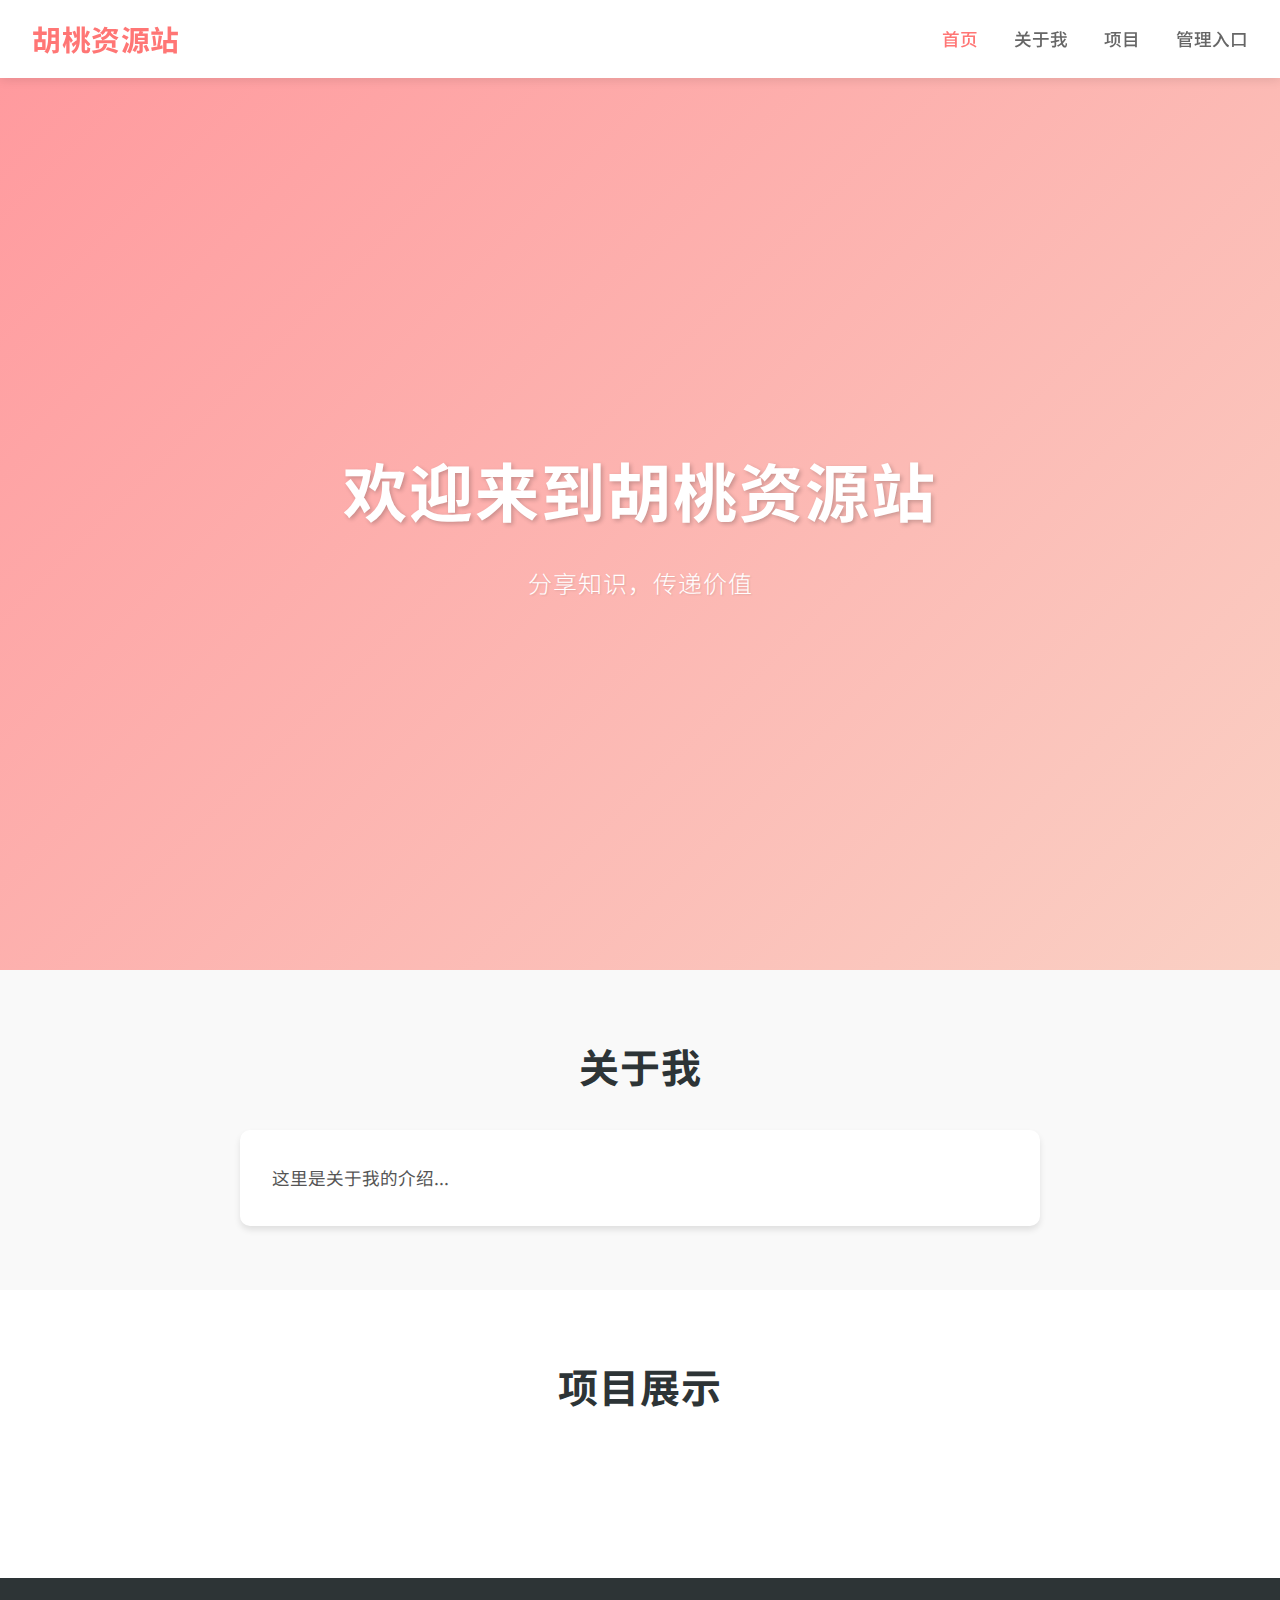
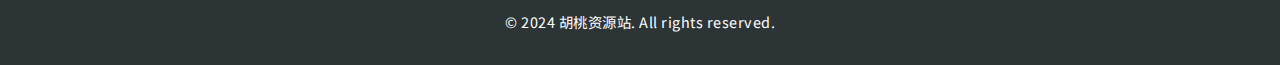
<file: index.html>
<!DOCTYPE html>
<html lang="zh-CN">
<head>
    <meta charset="UTF-8">
    <meta name="viewport" content="width=device-width, initial-scale=1.0">
    <title>胡桃资源站</title>
    <link rel="preconnect" href="https://fonts.googleapis.com">
    <link rel="preconnect" href="https://fonts.gstatic.com" crossorigin>
    <link href="https://fonts.googleapis.com/css2?family=Noto+Sans+SC:wght@300;400;500;700&display=swap" rel="stylesheet">
    <link rel="stylesheet" href="styles/main.css">
</head>
<body>
    <nav class="navbar">
        <div class="nav-brand">胡桃资源站</div>
        <div class="nav-links">
            <a href="#home" class="active">首页</a>
            <a href="#about">关于我</a>
            <a href="#projects">项目</a>
            <a href="/admin/login.html" target="_blank">管理入口</a>
        </div>
    </nav>

    <main>
        <section id="home" class="hero">
            <div class="hero-content">
                <h1>欢迎来到胡桃资源站</h1>
                <p>分享知识，传递价值</p>
            </div>
        </section>

        <section id="about" class="about">
            <h2>关于我</h2>
            <div class="about-content">
                <div class="about-text">
                    <p>这里是关于我的介绍...</p>
                </div>
            </div>
        </section>

        <section id="projects" class="projects">
            <h2>项目展示</h2>
            <div class="projects-grid">
                <!-- 项目卡片将通过JavaScript动态加载 -->
            </div>
        </section>
    </main>

    <footer>
        <p>&copy; 2024 胡桃资源站. All rights reserved.</p>
    </footer>

    <script src="js/main.js"></script>
</body>
</html>
</file>
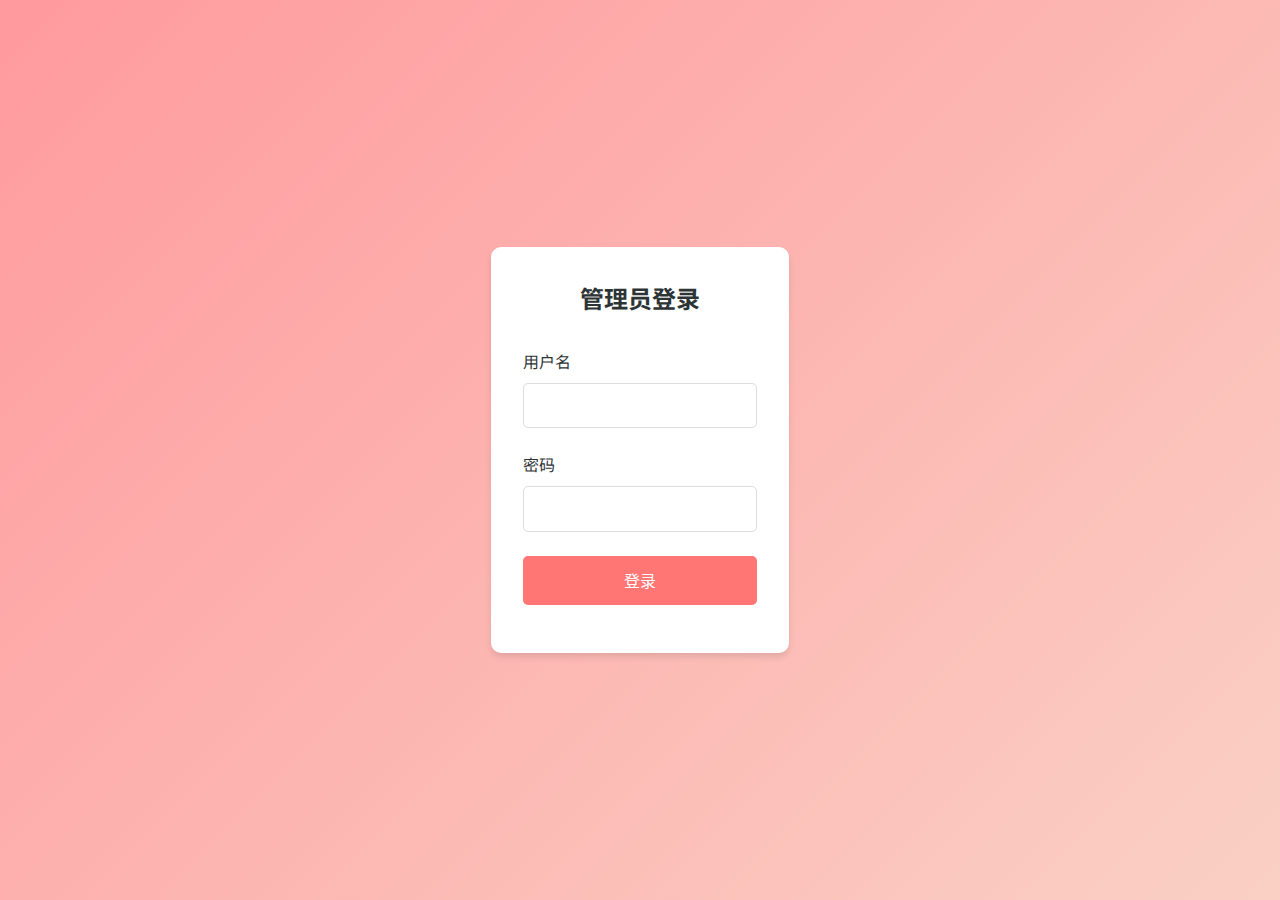
<file: admin/login.html>
<!DOCTYPE html>
<html lang="zh-CN">
<head>
    <meta charset="UTF-8">
    <meta name="viewport" content="width=device-width, initial-scale=1.0">
    <title>胡桃资源站 - 管理登录</title>
    <link rel="preconnect" href="https://fonts.googleapis.com">
    <link rel="preconnect" href="https://fonts.gstatic.com" crossorigin>
    <link href="https://fonts.googleapis.com/css2?family=Noto+Sans+SC:wght@300;400;500;700&display=swap" rel="stylesheet">
    <link rel="stylesheet" href="../styles/admin.css">
</head>
<body class="login-page">
    <div class="login-container">
        <div class="login-box">
            <h2>管理员登录</h2>
            <form id="loginForm" onsubmit="return handleLogin(event)">
                <div class="form-group">
                    <label for="username">用户名</label>
                    <input type="text" id="username" name="username" required>
                </div>
                <div class="form-group">
                    <label for="password">密码</label>
                    <input type="password" id="password" name="password" required>
                </div>
                <button type="submit">登录</button>
            </form>
            <div id="error-message" class="error-message"></div>
        </div>
    </div>
    <script src="../js/admin.js"></script>
</body>
</html>
</file>
<file: styles/main.css>
/* 全局样式 */
* {
    margin: 0;
    padding: 0;
    box-sizing: border-box;
}

body {
    font-family: 'Noto Sans SC', 'PingFang SC', 'Microsoft YaHei', sans-serif;
    line-height: 1.6;
    color: #333;
    font-weight: 400;
    -webkit-font-smoothing: antialiased;
    -moz-osx-font-smoothing: grayscale;
}

/* 导航栏样式 */
.navbar {
    position: fixed;
    top: 0;
    width: 100%;
    background-color: #fff;
    box-shadow: 0 2px 10px rgba(0, 0, 0, 0.1);
    padding: 1rem 2rem;
    display: flex;
    justify-content: space-between;
    align-items: center;
    z-index: 1000;
}

.nav-brand {
    font-size: 1.8rem;
    font-weight: 700;
    color: #ff7675;
    letter-spacing: 0.5px;
}

.nav-links a {
    color: #666;
    text-decoration: none;
    margin-left: 2rem;
    transition: color 0.3s ease;
    font-weight: 500;
    font-size: 1.1rem;
}

.nav-links a:hover,
.nav-links a.active {
    color: #ff7675;
}

/* 主要内容区域 */
main {
    padding-top: 70px;
}

section {
    padding: 4rem 2rem;
}

/* 首页英雄区域 */
.hero {
    background: linear-gradient(135deg, #ff9a9e 0%, #fad0c4 100%);
    min-height: 100vh;
    display: flex;
    align-items: center;
    justify-content: center;
    text-align: center;
    color: white;
}

.hero-content h1 {
    font-size: 4rem;
    margin-bottom: 1.5rem;
    font-weight: 700;
    letter-spacing: 2px;
    text-shadow: 2px 2px 4px rgba(0, 0, 0, 0.2);
}

.hero-content p {
    font-size: 1.5rem;
    font-weight: 300;
    letter-spacing: 1px;
    text-shadow: 1px 1px 2px rgba(0, 0, 0, 0.1);
}

/* 关于我部分 */
.about {
    background-color: #f9f9f9;
}

.about h2,
.projects h2 {
    text-align: center;
    margin-bottom: 2rem;
    color: #2d3436;
    font-size: 2.5rem;
    font-weight: 700;
    letter-spacing: 1px;
}

.about-content {
    max-width: 800px;
    margin: 0 auto;
    padding: 2rem;
    background: white;
    border-radius: 10px;
    box-shadow: 0 4px 6px rgba(0, 0, 0, 0.1);
}

.about-text p {
    font-size: 1.1rem;
    line-height: 1.8;
    color: #555;
}

/* 项目展示部分 */
.projects-grid {
    display: grid;
    grid-template-columns: repeat(auto-fit, minmax(300px, 1fr));
    gap: 2rem;
    padding: 2rem 0;
}

.project-card {
    background: white;
    border-radius: 10px;
    overflow: hidden;
    box-shadow: 0 4px 6px rgba(0, 0, 0, 0.1);
    transition: transform 0.3s ease;
}

.project-card:hover {
    transform: translateY(-5px);
}

.project-card img {
    width: 100%;
    height: 200px;
    object-fit: cover;
}

.project-info {
    padding: 1.5rem;
}

.project-info h3 {
    margin-bottom: 0.8rem;
    color: #2d3436;
    font-size: 1.4rem;
    font-weight: 600;
    letter-spacing: 0.5px;
}

.project-info p {
    color: #666;
    font-size: 1rem;
    line-height: 1.6;
    margin-bottom: 1rem;
}

.project-info a {
    color: #ff7675;
    text-decoration: none;
    font-weight: 500;
    font-size: 1rem;
    transition: color 0.3s ease;
}

.project-info a:hover {
    color: #e84393;
}

/* 页脚样式 */
footer {
    text-align: center;
    padding: 2rem;
    background-color: #2d3436;
    color: white;
    font-size: 0.9rem;
    letter-spacing: 0.5px;
}

/* 响应式设计 */
@media (max-width: 768px) {
    .nav-links {
        display: none;
    }
    
    .hero-content h1 {
        font-size: 2.5rem;
    }
    
    .hero-content p {
        font-size: 1.2rem;
    }
    
    section {
        padding: 2rem 1rem;
    }
    
    .about h2,
    .projects h2 {
        font-size: 2rem;
    }
}
</file>
<file: styles/admin.css>
/* 全局样式 */
* {
    margin: 0;
    padding: 0;
    box-sizing: border-box;
}

body {
    font-family: 'Noto Sans SC', sans-serif;
    line-height: 1.6;
    color: #333;
    background-color: #f5f6fa;
}

/* 登录页面样式 */
.login-page {
    height: 100vh;
    display: flex;
    align-items: center;
    justify-content: center;
    background: linear-gradient(135deg, #ff9a9e 0%, #fad0c4 100%);
}

.login-box {
    background: white;
    padding: 2rem;
    border-radius: 10px;
    box-shadow: 0 4px 6px rgba(0, 0, 0, 0.1);
    width: 100%;
    max-width: 400px;
}

.login-box h2 {
    text-align: center;
    margin-bottom: 2rem;
    color: #2d3436;
}

/* 表单样式 */
.form-group {
    margin-bottom: 1.5rem;
}

.form-group label {
    display: block;
    margin-bottom: 0.5rem;
    color: #2d3436;
}

.form-group input {
    width: 100%;
    padding: 0.8rem;
    border: 1px solid #ddd;
    border-radius: 5px;
    font-size: 1rem;
}

button {
    width: 100%;
    padding: 0.8rem;
    background-color: #ff7675;
    color: white;
    border: none;
    border-radius: 5px;
    font-size: 1rem;
    cursor: pointer;
    transition: background-color 0.3s ease;
}

button:hover {
    background-color: #e84393;
}

.error-message {
    color: #e74c3c;
    text-align: center;
    margin-top: 1rem;
}

/* 后台管理页面样式 */
.admin-page {
    min-height: 100vh;
}

.admin-nav {
    background: white;
    padding: 1rem 2rem;
    display: flex;
    justify-content: space-between;
    align-items: center;
    box-shadow: 0 2px 4px rgba(0, 0, 0, 0.1);
}

.nav-brand {
    font-size: 1.2rem;
    font-weight: bold;
    color: #2d3436;
}

.nav-user button {
    width: auto;
    padding: 0.5rem 1rem;
    margin-left: 1rem;
}

.admin-container {
    display: flex;
    min-height: calc(100vh - 60px);
}

/* 侧边栏样式 */
.sidebar {
    width: 250px;
    background: white;
    padding: 2rem 0;
    box-shadow: 2px 0 4px rgba(0, 0, 0, 0.1);
}

.menu li {
    padding: 1rem 2rem;
    cursor: pointer;
    transition: all 0.3s ease;
}

.menu li:hover {
    background-color: #f5f6fa;
    color: #ff7675;
}

.menu li.active {
    background-color: #ff7675;
    color: white;
}

/* 主要内容区域样式 */
.content {
    flex: 1;
    padding: 2rem;
}

.page {
    display: none;
}

.page.active {
    display: block;
}

/* 控制台卡片样式 */
.dashboard-stats {
    display: grid;
    grid-template-columns: repeat(auto-fit, minmax(200px, 1fr));
    gap: 2rem;
    margin-top: 2rem;
}

.stat-card {
    background: white;
    padding: 1.5rem;
    border-radius: 10px;
    box-shadow: 0 2px 4px rgba(0, 0, 0, 0.1);
    text-align: center;
}

.stat-card h3 {
    color: #2d3436;
    margin-bottom: 1rem;
    font-size: 1.1rem;
}

.stat-card p {
    font-size: 2.5rem;
    color: #ff7675;
    font-weight: bold;
    margin-bottom: 0.5rem;
}

.stat-card small {
    color: #666;
    font-size: 0.9rem;
}

/* 图表容器样式 */
.dashboard-charts {
    margin-top: 3rem;
    display: grid;
    grid-template-columns: repeat(auto-fit, minmax(400px, 1fr));
    gap: 2rem;
}

.chart-container {
    background: white;
    padding: 1.5rem;
    border-radius: 10px;
    box-shadow: 0 2px 4px rgba(0, 0, 0, 0.1);
}

.chart-container h3 {
    color: #2d3436;
    margin-bottom: 1.5rem;
    font-size: 1.2rem;
}

.chart-container canvas {
    width: 100% !important;
    height: 300px !important;
}

/* 访问记录表格样式 */
.visit-details {
    margin-top: 3rem;
    background: white;
    padding: 1.5rem;
    border-radius: 10px;
    box-shadow: 0 2px 4px rgba(0, 0, 0, 0.1);
}

.visit-details h3 {
    color: #2d3436;
    margin-bottom: 1.5rem;
    font-size: 1.2rem;
}

.table-container {
    overflow-x: auto;
}

table {
    width: 100%;
    border-collapse: collapse;
    min-width: 600px;
}

th, td {
    padding: 1rem;
    text-align: left;
    border-bottom: 1px solid #eee;
}

th {
    background-color: #f8f9fa;
    font-weight: 500;
    color: #2d3436;
}

td {
    color: #666;
}

tr:hover {
    background-color: #f8f9fa;
}

/* 响应式调整 */
@media (max-width: 768px) {
    .dashboard-charts {
        grid-template-columns: 1fr;
    }

    .chart-container {
        min-height: 400px;
    }

    .stat-card p {
        font-size: 2rem;
    }
}

/* 项目列表样式 */
.add-btn {
    margin-bottom: 2rem;
    width: auto;
    padding: 0.8rem 1.5rem;
}

.project-list {
    display: grid;
    grid-template-columns: repeat(auto-fill, minmax(300px, 1fr));
    gap: 2rem;
}

/* 模态框样式 */
.modal {
    display: none;
    position: fixed;
    top: 0;
    left: 0;
    width: 100%;
    height: 100%;
    background: rgba(0, 0, 0, 0.5);
    align-items: center;
    justify-content: center;
}

.modal.active {
    display: flex;
}

.modal-content {
    background: white;
    padding: 2rem;
    border-radius: 10px;
    width: 90%;
    max-width: 500px;
}

.modal-content h3 {
    margin-bottom: 1.5rem;
}

.modal-buttons {
    display: flex;
    gap: 1rem;
    margin-top: 1.5rem;
}

.modal-buttons button {
    flex: 1;
}

/* 响应式设计 */
@media (max-width: 768px) {
    .admin-container {
        flex-direction: column;
    }

    .sidebar {
        width: 100%;
        padding: 1rem 0;
    }

    .content {
        padding: 1rem;
    }
}
</file>
